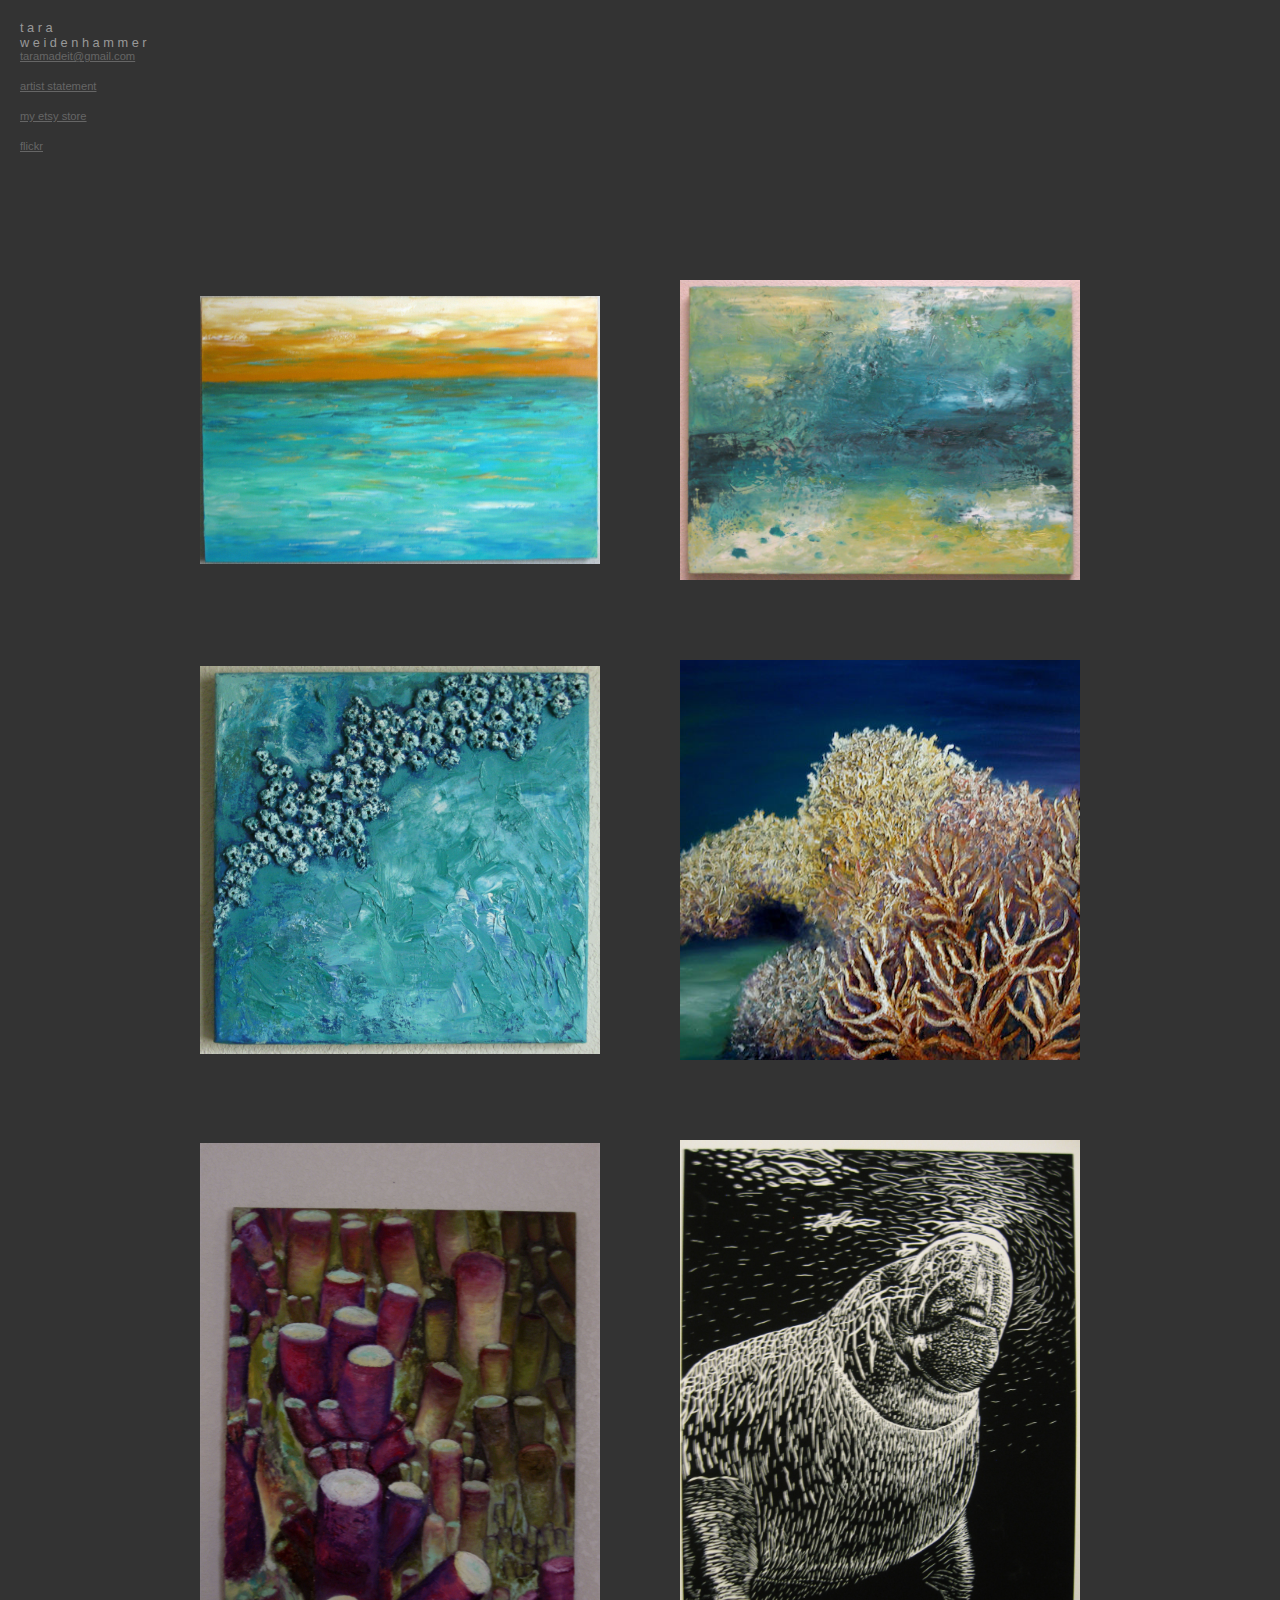
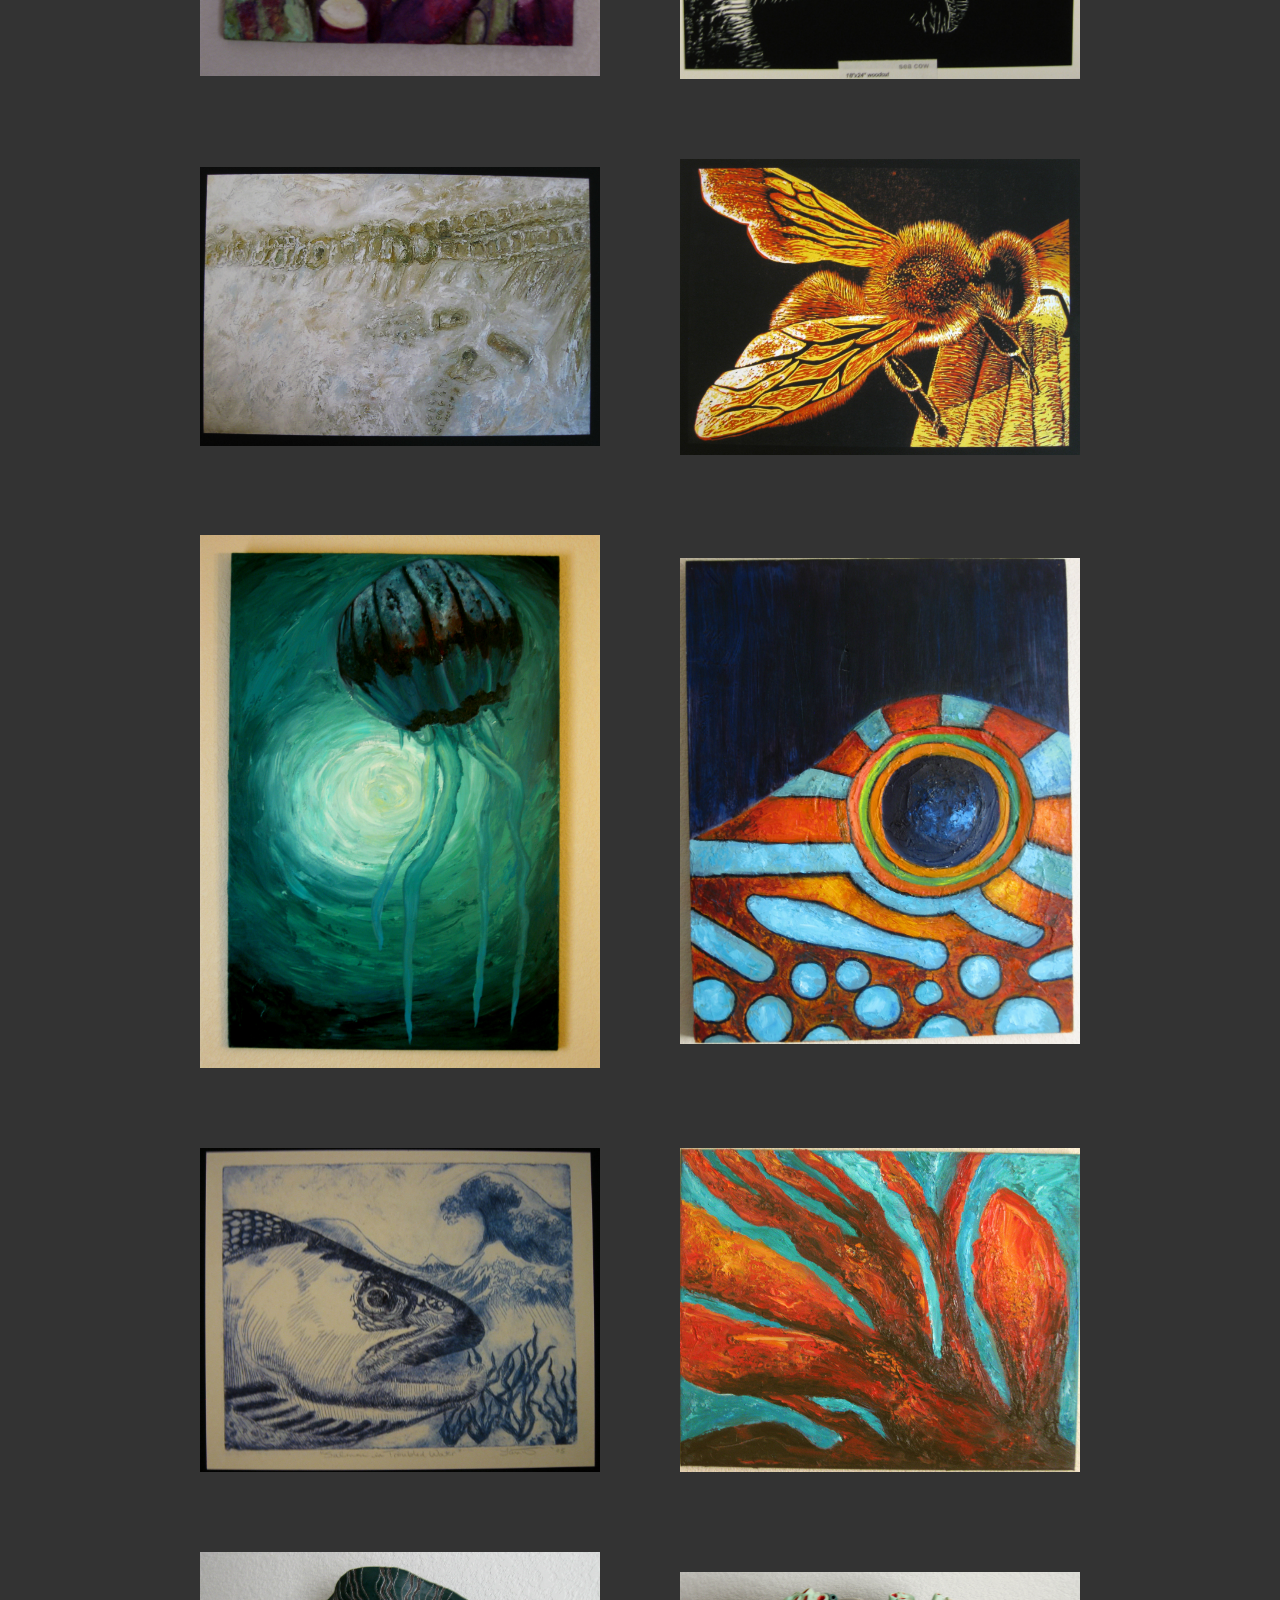
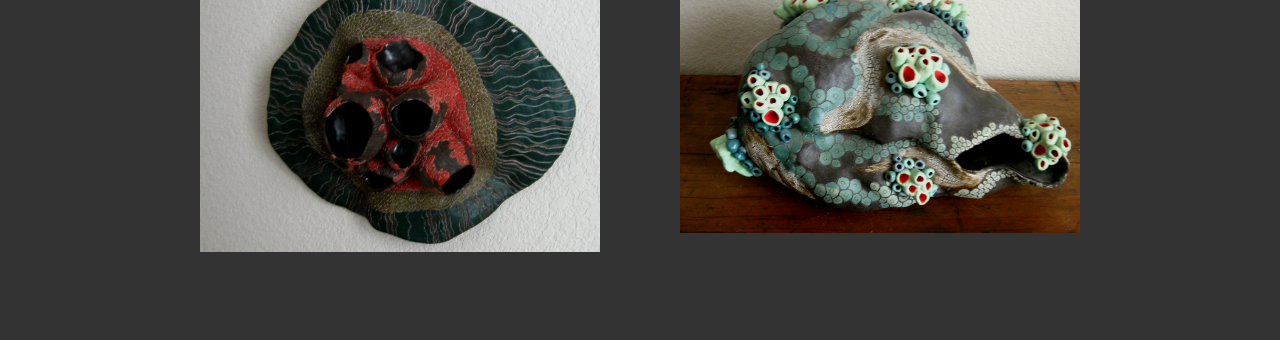
<file: index.html>
<!DOCTYPE HTML PUBLIC "-//W3C//DTD HTML 4.01 Transitional//EN">
<html>
<head>
  <title>t a r a - w e i d e n h a m m e r</title>
  <meta http-equiv="Content-Type" content="text/html; charset=us-ascii">
  <link href="./css/main.css" media="screen" rel="Stylesheet" type="text/css">
</head>


<body class="c5">

<table bgcolor="#333333" border="0" cellpadding="10" cellspacing="2" width="100%">

  <tbody>

    <tr>

      <td><span class="c1">t a r a</span><br>

      <span class="c1">w e i d e n h a m m e r</span><br>

      <span class="c2"><a href="mailto:taramadeit@gmail.com">taramadeit@gmail.com</a></span><br>

      <br>

      <a href="as.html"><span class="c3">artist statement</span></a><br>

      <br>
	  
	  <a href="https://www.etsy.com/shop/taramadeit"><span class="c3">my etsy store</span></a><br>

      <br>

      <a href="https://flickr.com/photos/32035018@N04/" target="_blank"><span class="c3">flickr</span></a></td>

    </tr>

  </tbody>
</table>

<br>

<br>

<div align="center">
<table border="0" cellpadding="0" cellspacing="80" class="thumbnails">

  <tbody>

    <tr>

      <td align="center"> <a href="./img/thumbnails/sunset.jpg"><img src="./img/thumbnails/sunset.jpg" alt="" border="0"></a></td>

      <td align="center"> <a href="./img/thumbnails/underwaterbliss004.jpg"><img src="./img/thumbnails/underwaterbliss004.jpg" alt="" border="0"></a></td>

    </tr>

    <tr>

      <td align="center"> <a href="./img/thumbnails/barnacles.jpg"><img src="./img/thumbnails/barnacles.jpg" alt="" border="0"></a> </td>

      <td align="center"> <a href="./img/thumbnails/coral154.jpg"><img src="./img/thumbnails/coral154.jpg" alt="" border="0"></a></td>

    </tr>

    <tr>

      <td align="center"> <a href="./img/thumbnails/coral153.jpg"><img src="./img/thumbnails/coral153.jpg" alt="" border="0"></a></td>

      <td align="center"> <a href="./img/thumbnails/manatee.jpg"><img src="./img/thumbnails/manatee.jpg" alt="" border="0"></a></td>

    </tr>

    <tr>

      <td align="center"> <a href="./img/thumbnails/extinction1.jpg"><img src="./img/thumbnails/extinction1.jpg" alt="" border="0"></a></td>

      <td align="center"> <a href="./img/thumbnails/honeybees.jpg"><img src="./img/thumbnails/honeybees.jpg" alt="" border="0"></a></td>

    </tr>

    <tr>

      <td align="center"> <a href="./img/thumbnails/jellyfish151.jpg"><img src="./img/thumbnails/jellyfish151.jpg" alt="" border="0"></a></td>

      <td align="center"> <a href="./img/thumbnails/pufferfish.jpg"><img src="./img/thumbnails/pufferfish.jpg" alt="" border="0"></a></td>
      
    </tr>

    <tr>

      <td align="center"> <a href="./img/thumbnails/salmon.jpg"><img src="./img/thumbnails/salmon.jpg" alt="" border="0"></a></td>

      <td align="center"> <a href="./img/thumbnails/redkelp005.jpg"><img src="./img/thumbnails/redkelp005.jpg" alt="" border="0"></a></td>

    </tr>

    <tr>
      
      <td align="center"> <a href="./img/thumbnails/coralwall.jpg"><img src="./img/thumbnails/coralwall.jpg" alt="" border="0"></a></td>

      <td align="center"> <a href="./img/thumbnails/seapod.jpg"><img src="./img/thumbnails/seapod.jpg" alt="" border="0"></a></td>

    </tr>

  </tbody>
</table>
</div>

</body>
</html>
</file>
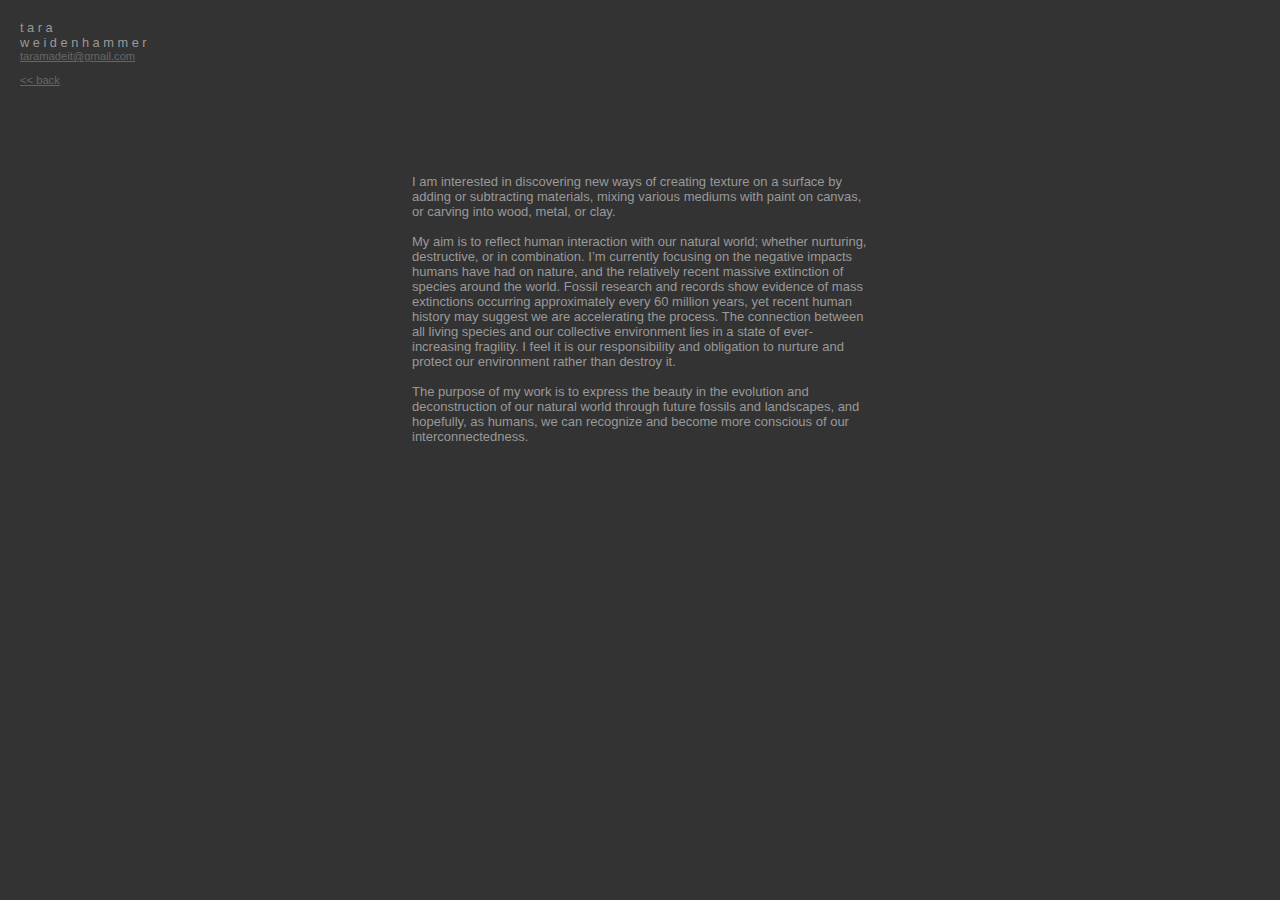
<file: as.html>
<!DOCTYPE HTML PUBLIC "-//W3C//DTD HTML 4.01 Transitional//EN">
<html>
<head>
  <title>t a r a - w e i d e n h a m m e r</title>
  <meta http-equiv="Content-Type" content="text/html; charset=us-ascii">
  <link href="./css/main.css" media="screen" rel="Stylesheet" type="text/css">
</head>


<body class="c5">

  <table bgcolor="#333333" border="0" cellpadding="10" cellspacing="2" width="100%">
  
    <tbody>
  
      <tr>
  
        <td><span class="c1">t a r a</span><br>
  
        <span class="c1">w e i d e n h a m m e r</span><br>
  
        <span class="c2"><a href="mailto:taramadeit@gmail.com">taramadeit@gmail.com</a><br>
  
        <br>
  
        <a href="index.html">&lt;&lt;
  back</a><br>
  
        </font></td>
  
      </tr>
  
    </tbody>
  </table>
  
  <center> <br>
  
  <br>
  
  <br>
  
  </center>
  
  <table style="width: 500px; text-align: left; margin-left: auto; margin-right: auto;" border="0" cellpadding="20" cellspacing="2">
  
    <tbody>
  
      <tr>
  
        <td><font style="color: rgb(192, 192, 192);" size="-1"><span style="font-family: Helvetica,Arial,sans-serif; color: rgb(153, 153, 153);">I
  am interested in discovering new ways of creating texture on a surface
  by adding or subtracting materials, mixing various mediums with paint
  on canvas, or carving into wood, metal, or clay.</span><br style="font-family: Helvetica,Arial,sans-serif; color: rgb(153, 153, 153);">
  
        <br style="font-family: Helvetica,Arial,sans-serif; color: rgb(153, 153, 153);">
  
        <span style="font-family: Helvetica,Arial,sans-serif; color: rgb(153, 153, 153);">My
  aim is to reflect human interaction with our natural world; whether
  nurturing, destructive, or in combination. I&rsquo;m currently
  focusing
  on the negative impacts humans have had on nature, and the relatively
  recent massive extinction of species around the world. Fossil research
  and records show evidence of mass extinctions occurring approximately
  every 60 million years, yet recent human history may suggest we are
  accelerating the process. The connection between all living species and
  our collective environment lies in a state of ever-increasing
  fragility. I feel it is our responsibility and obligation to nurture
  and protect our environment rather than destroy it.</span><br style="font-family: Helvetica,Arial,sans-serif; color: rgb(153, 153, 153);">
  
        <span style="font-family: Helvetica,Arial,sans-serif; color: rgb(153, 153, 153);">&nbsp;</span><br style="font-family: Helvetica,Arial,sans-serif; color: rgb(153, 153, 153);">
  
        <span style="font-family: Helvetica,Arial,sans-serif; color: rgb(153, 153, 153);">The
  purpose of my work is to express the beauty in the evolution and
  deconstruction of our natural world through future fossils and
  landscapes, and hopefully, as humans, we can recognize and become more
  conscious of our interconnectedness.</span><br style="font-family: Helvetica,Arial,sans-serif;">
  
        </font></td>
  
      </tr>
  
    </tbody>
  </table>
  </body>
  </html>
</file>
<file: css/main.css>
:link { color: #666666 }
:visited { color: #666666 }
:active { color: #666666 }
 body { background-color: #333; font-family: arial, san serif;}
 body.c5 {color: rgb(102, 102, 102); background-color: rgb(51, 51, 51);}
 span.c3 {font-family: Arial; font-size: 70%}
 span.c2 {color: rgb(153, 153, 153); font-family: Arial; font-size: 70%}
 span.c1 {color: rgb(153, 153, 153); font-family: Arial; font-size: 80%}
 table.thumbnails img {width:400px}
</file>
